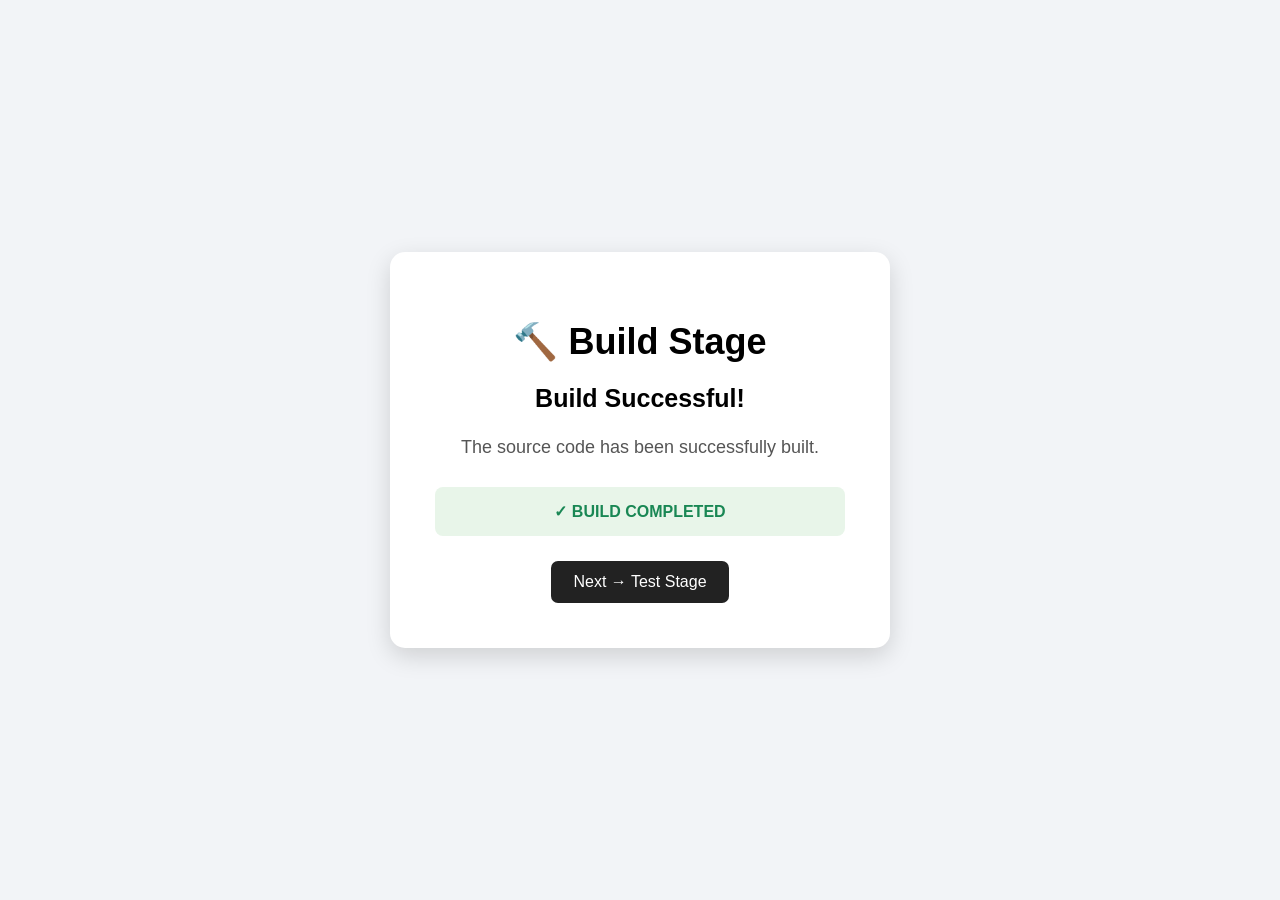
<file: build.html>
<!DOCTYPE html>
<html>
<head>
    <title>Build Stage</title>
    <link rel="stylesheet" href="style.css">
</head>
<body>

<div class="card build">
    <h1>🔨 Build Stage</h1>
    <h2>Build Successful!</h2>
    <p>The source code has been successfully built.</p>

    <div class="status">✓ BUILD COMPLETED</div>

    <a href="test.html">Next → Test Stage</a>
</div>

</body>
</html>
</file>
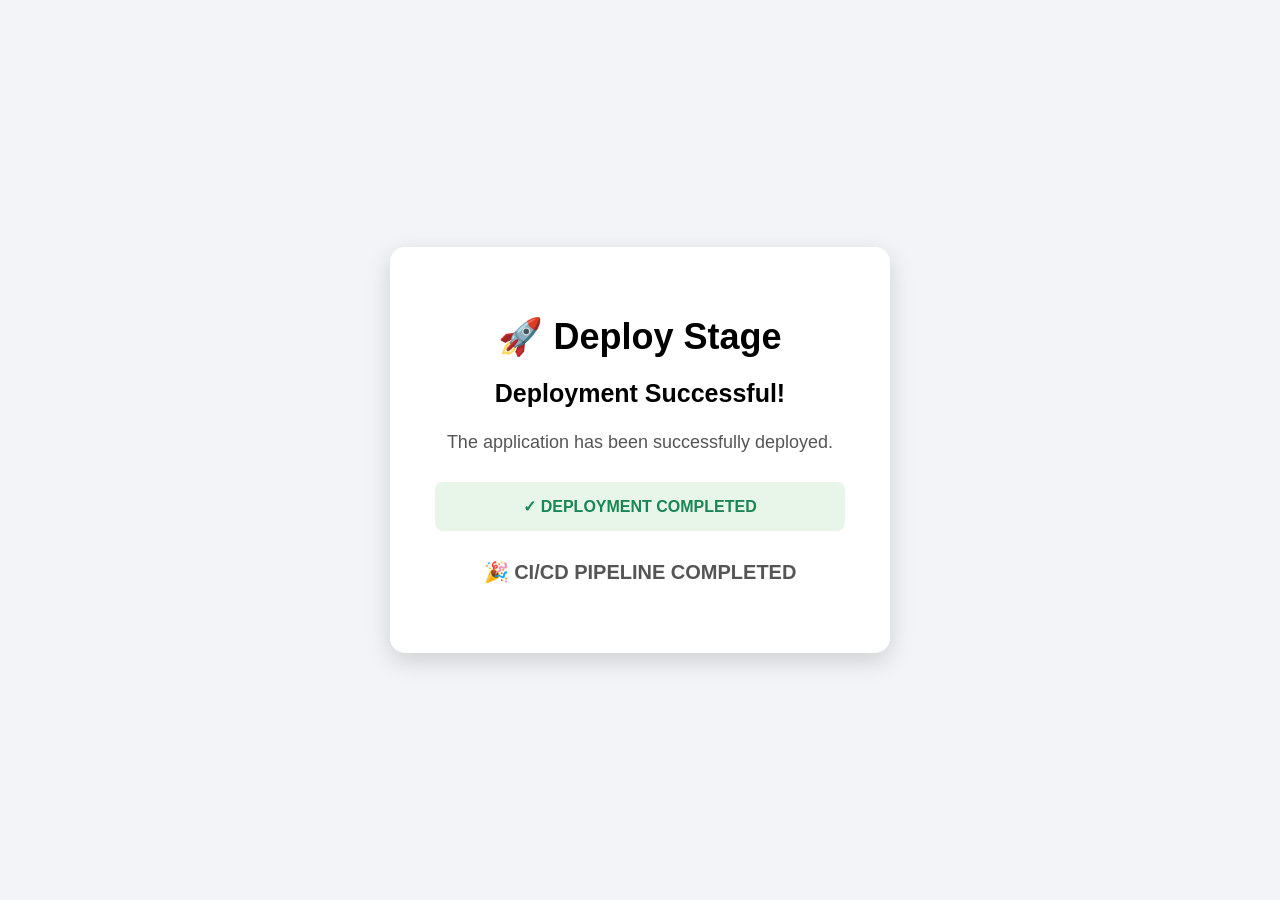
<file: deploy.html>
<!DOCTYPE html>
<html>
<head>
    <title>Deploy Stage</title>
    <link rel="stylesheet" href="style.css">
</head>
<body>

<div class="card deploy">
    <h1>🚀 Deploy Stage</h1>
    <h2>Deployment Successful!</h2>
    <p>The application has been successfully deployed.</p>

    <div class="status">✓ DEPLOYMENT COMPLETED</div>

    <p class="final">🎉 CI/CD PIPELINE COMPLETED</p>
</div>

</body>
</html>
</file>
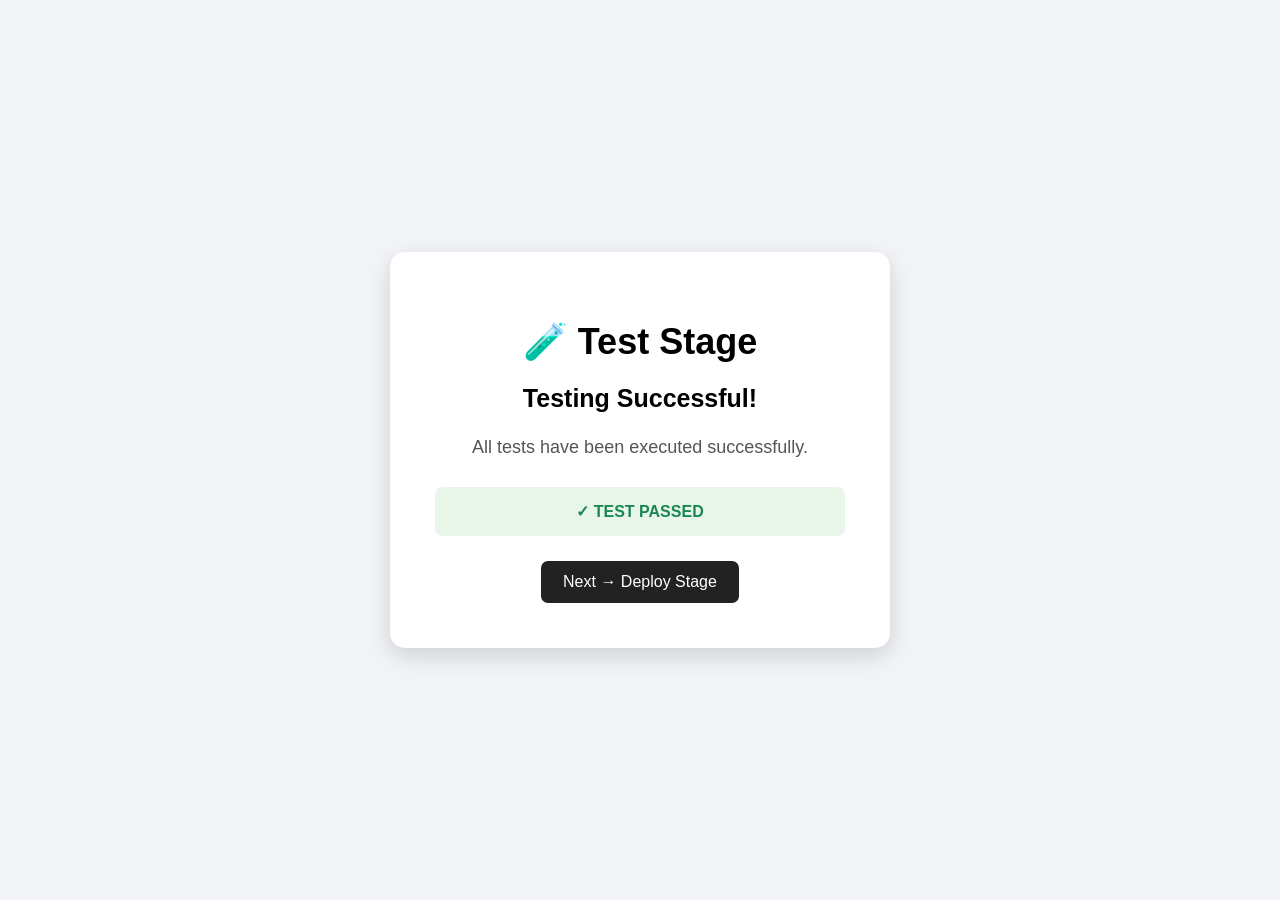
<file: test.html>
<!DOCTYPE html>
<html>
<head>
    <title>Test Stage</title>
    <link rel="stylesheet" href="style.css">
</head>
<body>

<div class="card test">
    <h1>🧪 Test Stage</h1>
    <h2>Testing Successful!</h2>
    <p>All tests have been executed successfully.</p>

    <div class="status">✓ TEST PASSED</div>

    <a href="deploy.html">Next → Deploy Stage</a>
</div>

</body>
</html>
</file>
<file: style.css>
* {
    box-sizing: border-box;
}

body {
    margin: 0;
    min-height: 100vh;
    display: flex;
    justify-content: center;
    align-items: center;
    font-family: Arial, sans-serif;
    background: #f2f4f7;
}

.card {
    width: 500px;
    padding: 45px;
    text-align: center;
    background: white;
    border-radius: 15px;
    box-shadow: 0 8px 25px rgba(0,0,0,0.15);
}

.card h1 {
    font-size: 36px;
    margin-bottom: 15px;
}

.card h2 {
    font-size: 25px;
}

.card p {
    font-size: 18px;
    color: #555;
    line-height: 1.6;
}

.status {
    margin: 25px 0;
    padding: 15px;
    border-radius: 8px;
    background: #e8f5e9;
    color: #198754;
    font-weight: bold;
}

a {
    display: inline-block;
    padding: 12px 22px;
    text-decoration: none;
    background: #222;
    color: white;
    border-radius: 7px;
}

a:hover {
    opacity: 0.8;
}

.final {
    font-weight: bold;
    font-size: 20px !important;
}
</file>
